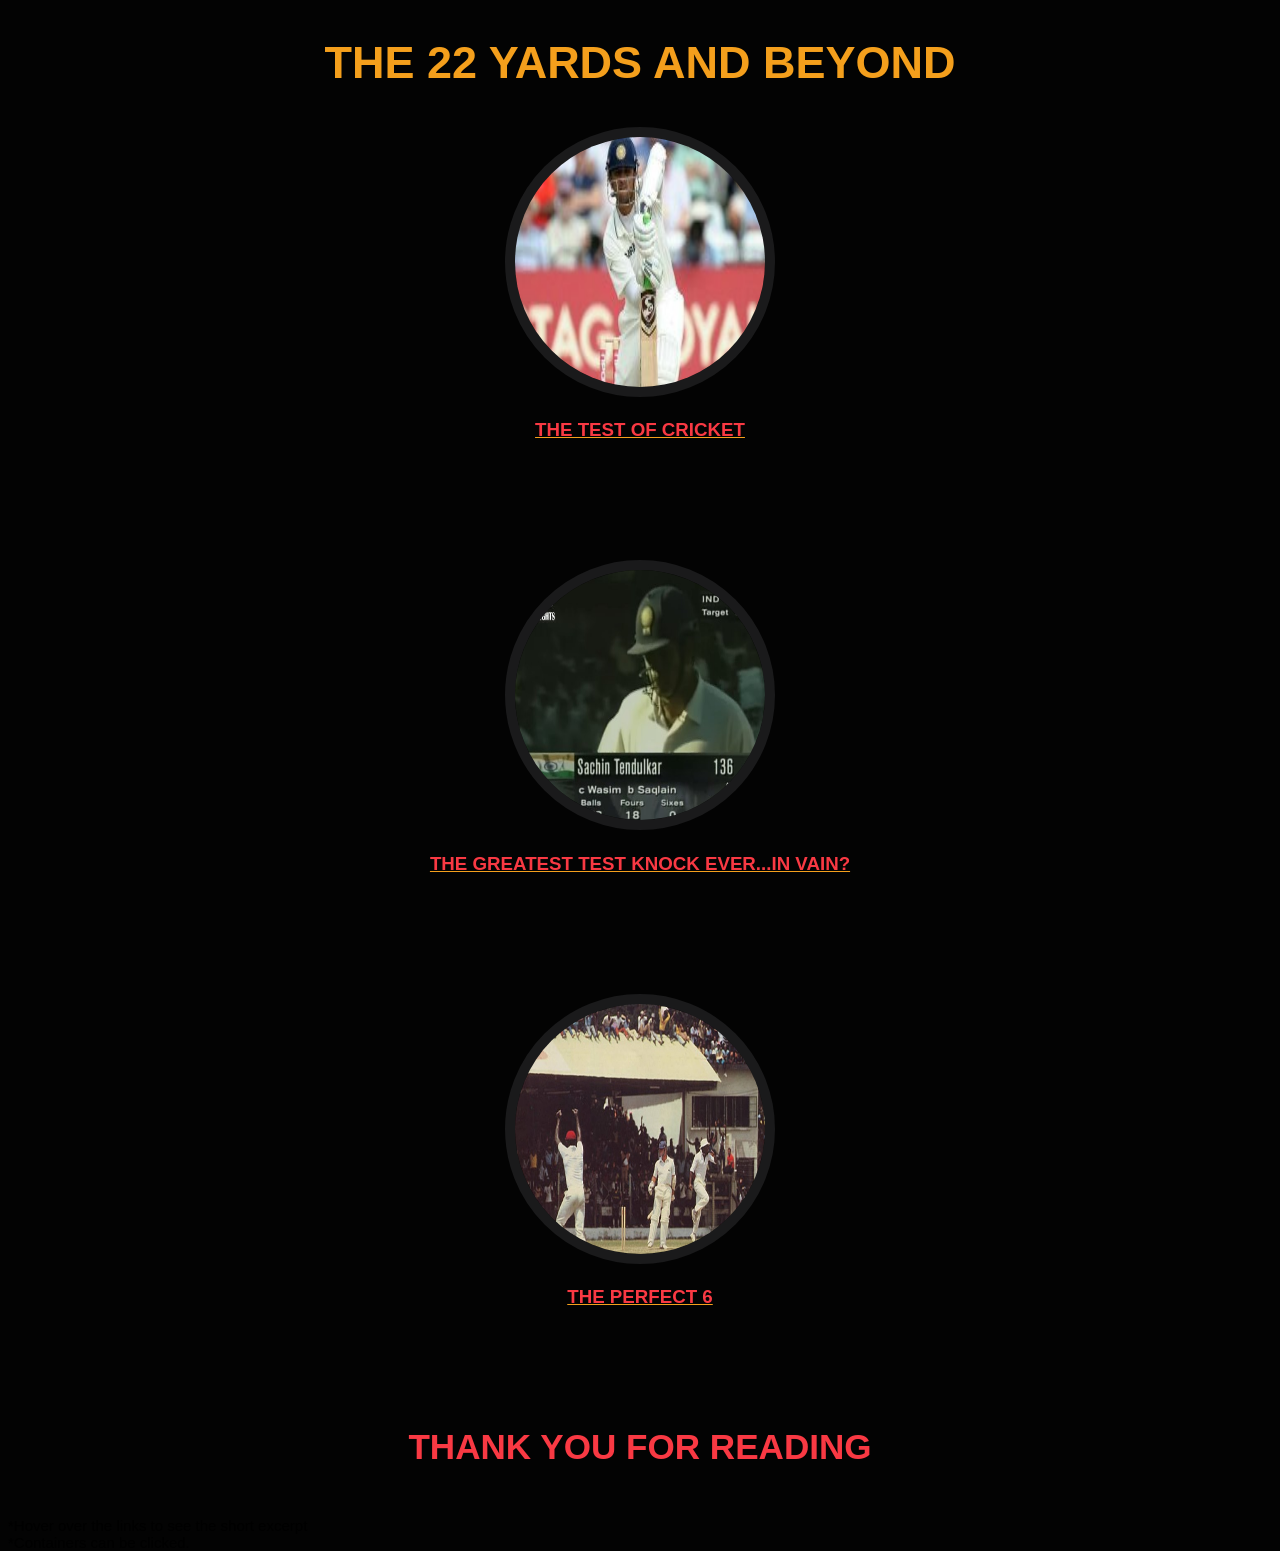
<file: index.html>
<!DOCTYPE html>
<html lang="en">
<head>
  <meta charset="UTF-8">
  <meta http-equiv="X-UA-Compatible" content="IE=edge">
  <meta name="viewport" content="width=device-width, initial-scale=1.0">
  <title>Let's talk Cricket</title>
  <link rel="stylesheet" href="stylesheet1.css">
</head>
<body class="mainbody">

<div>
<header>
  <h2>THE 22 YARDS AND BEYOND</h2>
</header>
</div>

<section class="topg">
  <div class="mega_container">
    <div id="maincontainer1" class="maincontainer">
      <img class="image" src="images/dravid.jpeg" alt="dravid">
      <a href="blog1.html"><h3>THE TEST OF CRICKET</h3></a>
        <div class="hovering_text">
          <p class="author">-Abhishek Paitya</p>
          <p class="date">-November 21, 2017</p>
          <p class="paragraph">It's completely a personal opinion, but to me, the real "test" lies in struggling through the hard times. Sticking to the pitch, fighting for a day to end.

            Sure, those beautiful cover drives and outswings are a sight to behold.
            
            But playing on a pitch where the ball easily carries to the bat doesn't really 'test’ you. It's always about having the patience and striking when the opportunity comes. It's not the graceful shots, but the long, boring, strenuous hours which make test cricket a test.
            
            I have always looked up to the likes of him <a class = "more" href="blog1.html">more...</a></p>
        </div>
      
    </div>
    
    <div id="maincontainer2" class="maincontainer">
      <img class="image" src="images/sachin_out.jpeg" alt="sachin">
      <a href="blog2.html"><h3>THE GREATEST TEST KNOCK EVER...IN VAIN?</h3></a>
      <div class="hovering_text">
      <p class="author">   -Srinath Prakash</p>
      <p class="date">-December 17, 2022</p>
      <p>Cricket, is ridiculous.
        <br>
        A game personified by grit, perseverance and determination, fueled by emotion.
        <br>
        A game that gives you unforgettable moments, etched in your heart for eternity, elevating you in exhilaration, is yet, a sport that can abandon you in a desert of excruciating pain, where no matter how much you try, tears flow through your eyes in agony.
        <br>
        It’s indeed a tragedy that a man, crippled by back strain, fighting for his team under immense pressure, who was at the crease for a whopping 407 minutes, had to experience defeat. The sport hasn’t been fair on its best <a class = "more" href="blog2.html">more...</a></p>
    </div>
      </div>
    <div id="maincontainer3" class="maincontainer">
      <img class="image" src="images/holder.jpeg" alt="holder">
      <a href="blog3.html"><h3>THE PERFECT 6</h3></a>
      <div class="hovering_text">
      <p class="author">   -Srinath Prakash</p>
      <p class="date">-March 5, 2023</p>
      <p>It was the West Indies, the Invincibles at the peak of their powers, having reached the epitome of success. This was the same England, that ignited this rampage in 1976. The fire hadn’t died yet, burning brighter than ever. 
        In came Michael Holding, the West Indian thunderbolt with throbbing veins, raging for the first blood.
        <br>
        In front of him, was Geoffrey Boycott, notorious for tiring the best of bowlers with a defense as sound as anyone in the history of cricket. It wasn’t going to be easy <a href="blog3.html">more...</a></p>
      </div>
      </div>
    
    </div>
</section>

<footer>
  <h3>THANK YOU FOR READING</h3>
</footer>
<p class="small">*Hover over the links to see the short excerpt<br>*Containers can be clicked.</p>
<script>
  document.getElementById("maincontainer1").addEventListener("click", function() {
    window.location.href = "blog1.html"
  });
  document.getElementById("maincontainer2").addEventListener("click", function() {
    window.location.href = "blog2.html"
  });
  document.getElementById("maincontainer3").addEventListener("click", function() {
    window.location.href = "blog3.html"
  });
</script>

</body>
</html>
</file>
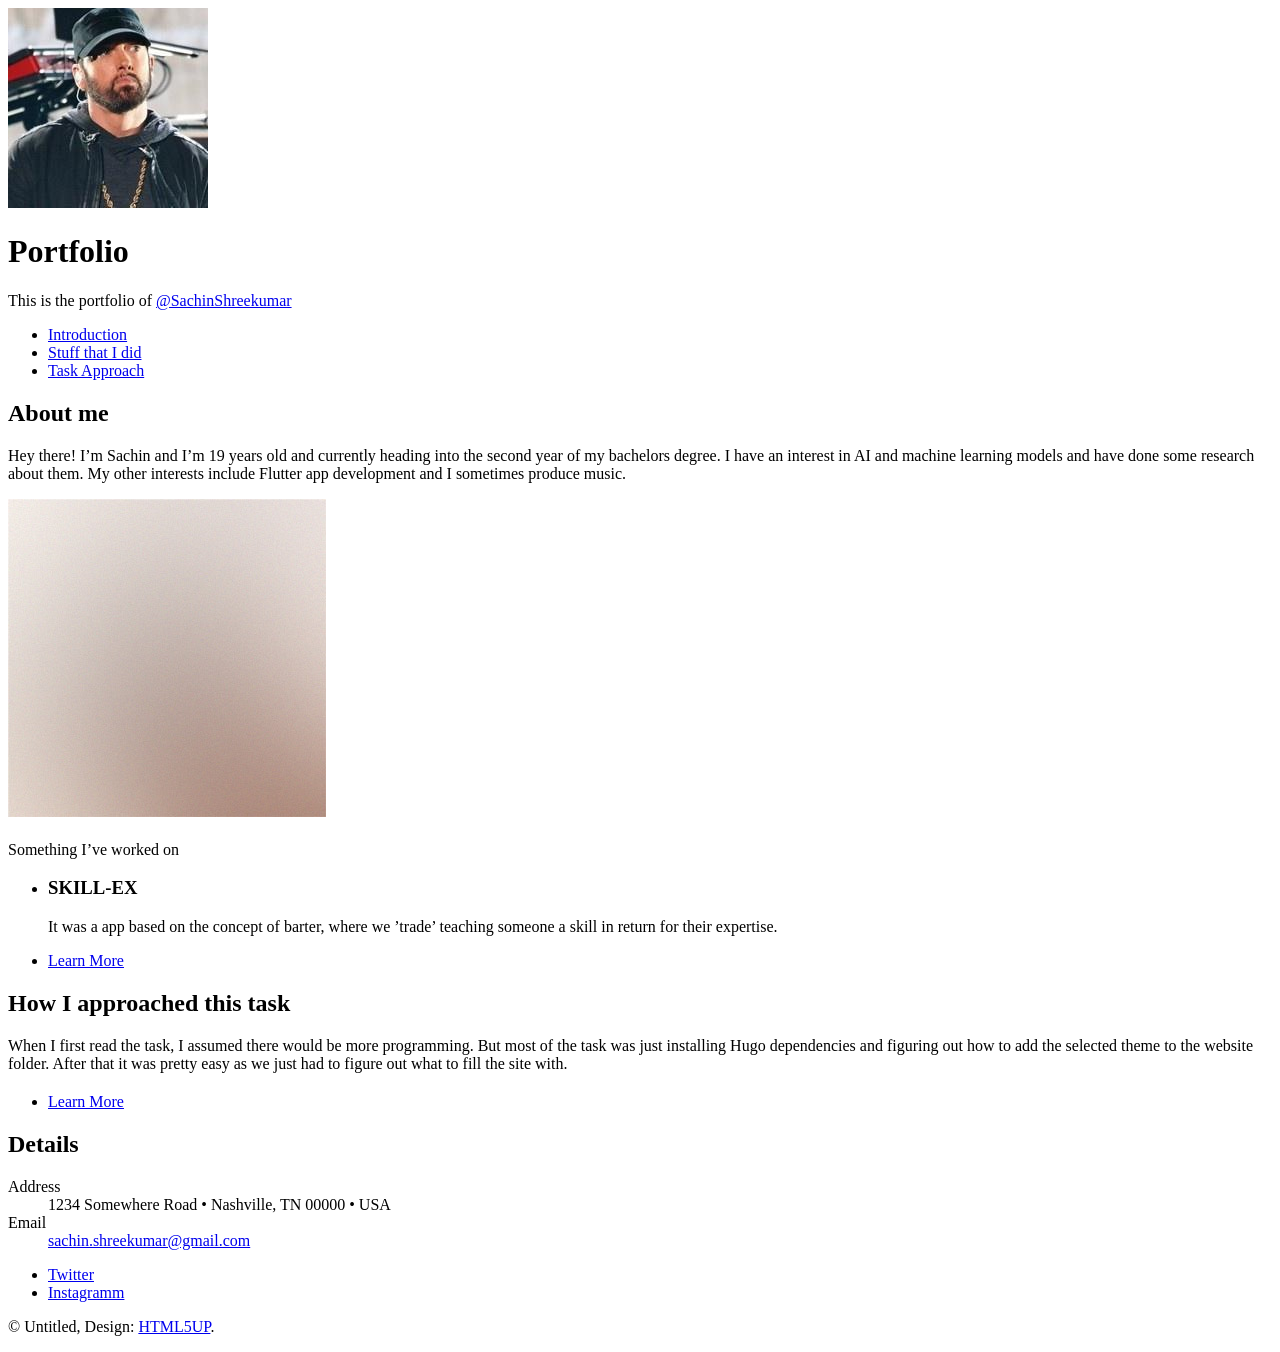
<file: public/index.html>
<!DOCTYPE HTML>
<!--
  Stellar by HTML5 UP
  html5up.net | @ajlkn
  Free for personal and commercial use under the CCA 3.0 license (html5up.net/license)
-->
<html>
  <head>
    <title>My New Hugo Site</title>
<meta charset="utf-8" />
<meta http-equiv="X-UA-Compatible" content="IE=edge">
<meta name="viewport" content="width=device-width, initial-scale=1" />
<meta name="description" content="">
<meta name="author" content="">
<meta name="generator" content="Hugo 0.101.0" />
<!-- [if lte IE 8 ]]> <script src="http://example.org/js/ie/html5shiv.js"></script><![endif] -->
<link rel="stylesheet" href="http://example.org/css/main.css" />
<!--[if lte IE 8]><link rel="stylesheet" href="http://example.org/css/ie8.css" /><![endif]-->
<!--[if lte IE 8]><link rel="stylesheet" href="http://example.org/css/ie9.css" /><![endif]-->


  </head>
  <body>

    
      <div id="wrapper">
          

        
          <header id="header" class="alt">
  
    <span class="logo"><img src="images/sachin.jpg" alt="" /></span>
  
  <h1>Portfolio</h1>
  <p> This is the portfolio of <a href="https://github.com/sachin-bhai">@SachinShreekumar</a>
  </p>
</header>

        
          <nav id="nav">
  <ul>
    
      <li><a href="#intro" class="active">Introduction</a></li>
    
      <li><a href="#first" class="active">Stuff that I did</a></li>
    
      <li><a href="#second" class="active">Task Approach</a></li>
    
  </ul>
</nav>

        
          <div id="main">

            
              <section id="intro" class="main">
  <div class="spotlight">
    <div class="content">
      <header class="major">
        <h2>About me</h2>
      </header>
      <p>Hey there! I&rsquo;m Sachin and I&rsquo;m 19 years old and currently heading into the second year of my bachelors degree. I have an interest in AI and machine learning models and have done some research about them. My other interests include Flutter app development and I sometimes produce music.</p>
      <ul class="actions">
        
      </ul>
    </div>
    
      <span class="image"><img src="images/pic01.jpg" alt="" /></span>
    
  </div>
</section>

            
              
              
                <section id="first" class="main special">
                  <header class="major">
                    <h2></h2>
                    <p>Something I&rsquo;ve worked on</p>
                  </header>
                  
                  
                  
                    <ul class="features">
                      
                      <li>
                        <span class="icon major style1 fa-code"></span>
                        <h3>SKILL-EX </h3>
                        <p>It was a app based on the concept of barter, where we &rsquo;trade&rsquo; teaching someone a skill in return for their expertise.</p>
                      </li>
                      
                    </ul>
                  

                  
                  

                  
                  
                  
                  
                  
                    <footer class="major">
                      <ul class="actions">
                        
                          <li>
                            <a href="generic.html" class="button ">Learn More</a>
                          </li>
                        
                      </ul>
                    </footer>
                  
                </section>
              
                <section id="second" class="main special">
                  <header class="major">
                    <h2>How I approached this task</h2>
                    <p>When I first read the task, I assumed there would be more programming. But most of the task was just installing Hugo dependencies and figuring out how to add the selected theme to the website folder. After that it was pretty easy as we just had to figure out what to fill the site with.</p>
                  </header>
                  
                  
                  

                  
                  

                  
                  
                  
                  
                  
                </section>
              
          
          </div>

        
          <footer id="footer">
  <section>
    <h2></h2>
    <p></p>
    <ul class="actions">
      
        <li>
          <a href="generic.html" class="button ">Learn More</a>
        </li>
      
    </ul>

  </section>
  <section>
    <h2>Details</h2>
    <dl class="alt">
      
        <dt>Address</dt>
        <dd>1234 Somewhere Road • Nashville, TN 00000 • USA</dd>
      
      
      <dt>Email</dt>
      <dd><a href="mailto:sachin.shreekumar@gmail.com"><a href="mailto:sachin.shreekumar@gmail.com">sachin.shreekumar@gmail.com</a></a></dd>
    </dl>
  
    
      <ul class="icons">
        
          <li><a href="https://twitter.com/sachinsleeps" class="icon alt fa-twitter"><span class="label">Twitter</span></a></li>
        
          <li><a href="https://www.instagram.com/sachin_threekumar/" class="icon alt fa-instagram"><span class="label">Instagramm</span></a></li>
        
      </ul>
    
  </section>
  
  
    <p class="copyright">© Untitled, Design: <a href="//html5up.net">HTML5UP</a>.</p>      
  

</footer>


      </div>

    
      <!-- Scripts -->
<script src="http://example.org/js/jquery.min.js"></script>
<script src="http://example.org/js/jquery.scrollex.min.js"></script>
<script src="http://example.org/js/jquery.scrolly.min.js"></script>
<script src="http://example.org/js/skel.min.js"></script>
<script src="http://example.org/js/util.js"></script>
<!-- [if lte IE 8 ]]> <script src="http://example.org/js/ie/respond.min.js"></script><![endif] -->
<script src="http://example.org/js/main.js"></script>




  </body>
</html>
</file>
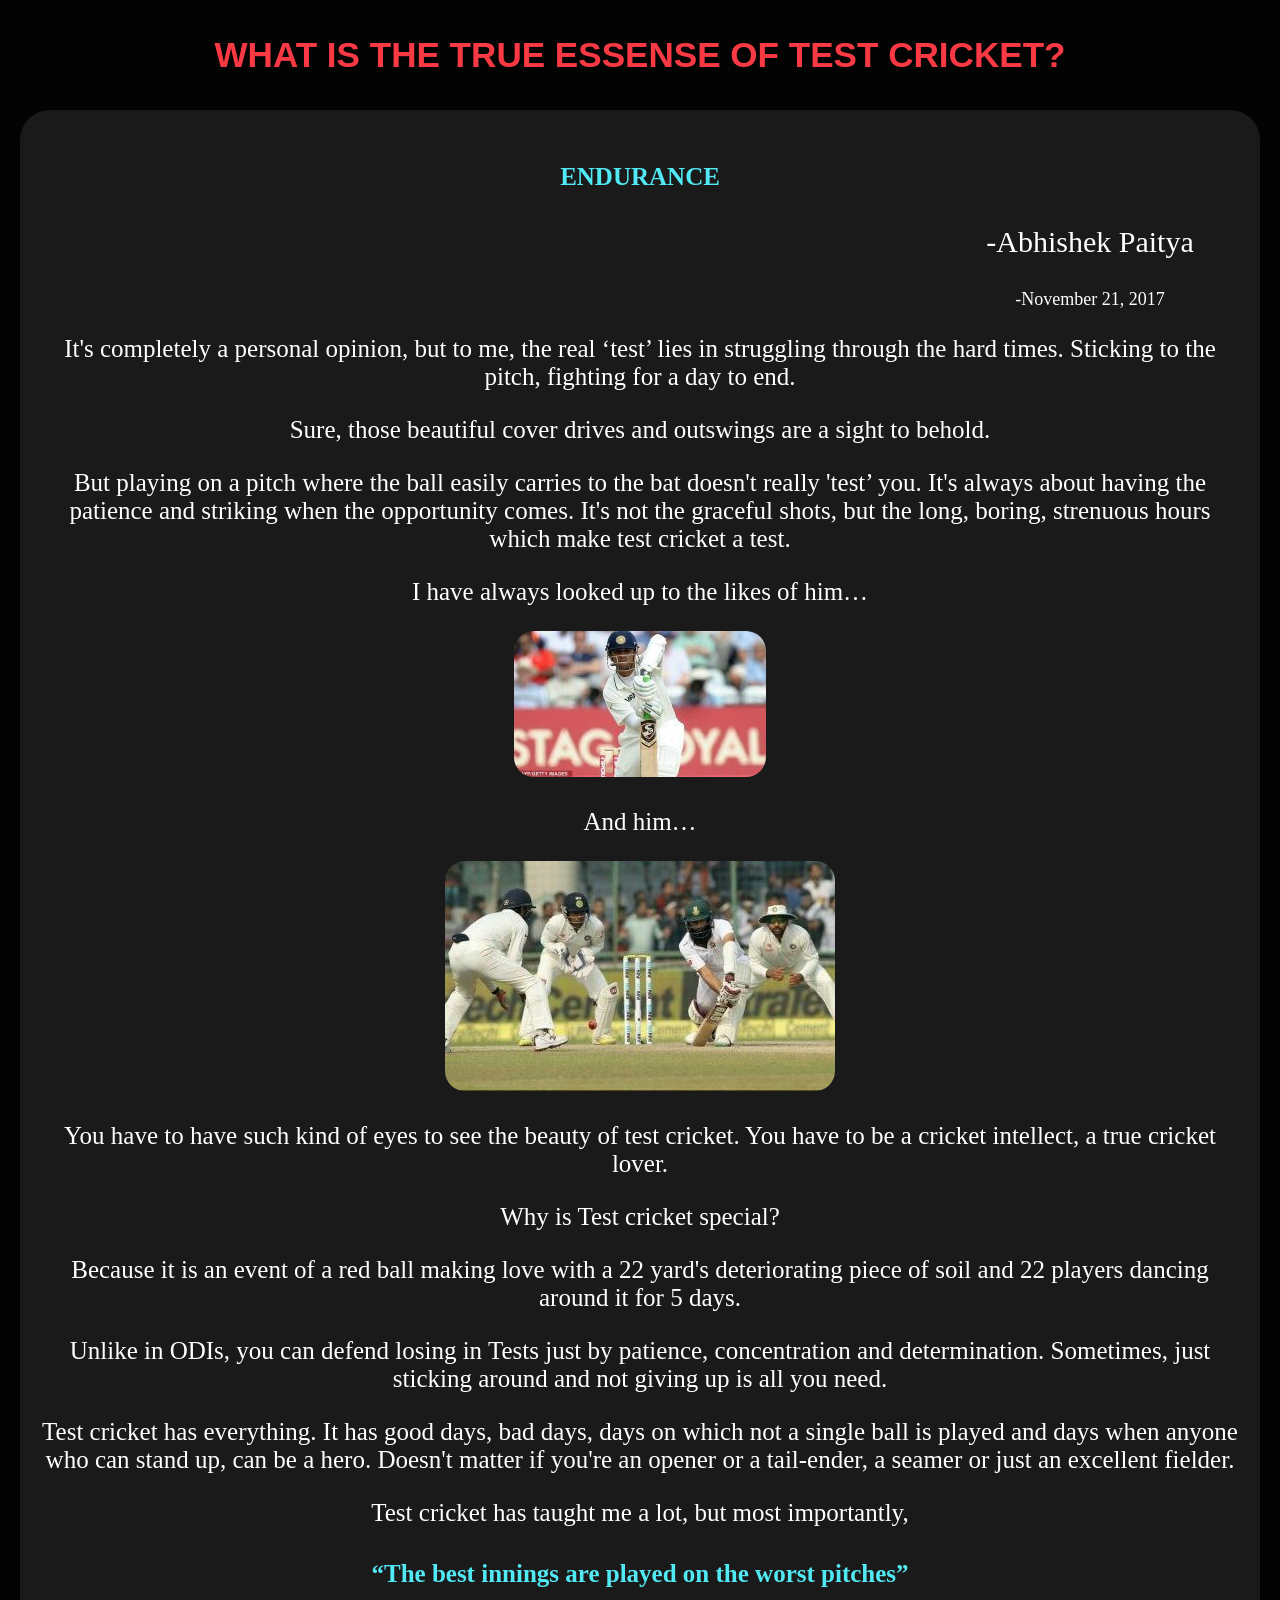
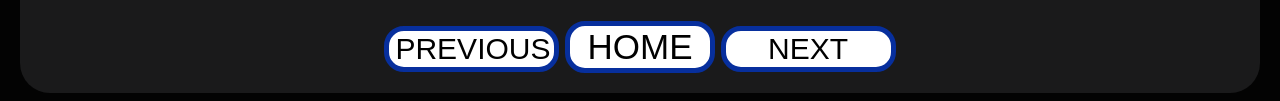
<file: blog1.html>
<!DOCTYPE html>
<html lang="en">
<head>
  <meta charset="UTF-8">
  <meta http-equiv="X-UA-Compatible" content="IE=edge">
  <meta name="viewport" content="width=device-width, initial-scale=1.0">
  <title>TEST CRICKET</title>
  <link rel="stylesheet" href="stylesheet1.css">
</head>
<body class="fade_in">
  <header>
    <h3>WHAT IS THE TRUE ESSENSE OF TEST CRICKET?</h3>
  </header>



    <div class="container">
      <article>
        <h4>ENDURANCE</h4>
        <p class="author">-Abhishek Paitya</p>
        <p class="date">-November 21, 2017</p>
        <p>It's completely a personal opinion, but to me, the real ‘test’ lies in struggling through the hard times. Sticking to the pitch, fighting for a day to end.</p>
        <p>Sure, those beautiful cover drives and outswings are a sight to behold.</p>
        <p>But playing on a pitch where the ball easily carries to the bat doesn't really 'test’ you. It's always about having the patience and striking when the opportunity comes. It's not the graceful shots, but the long, boring, strenuous hours which make test cricket a test.</p>
        <p>I have always looked up to the likes of him…</p>
        <img src="images/dravid.jpeg" alt="Rahul Dravid">
        <p>And him…</p>
        <img src="images/hashim.jpeg" alt="Hashim Amla">
        <p>You have to have such kind of eyes to see the beauty of test cricket. You have to be a cricket intellect, a true cricket lover.</p>
        <p>Why is Test cricket special?</p>
        <p>Because it is an event of a red ball making love with a 22 yard's deteriorating piece of soil and 22 players dancing around it for 5 days.</p>
        <p>Unlike in ODIs, you can defend losing in Tests just by patience, concentration and determination. Sometimes, just sticking around and not giving up is all you need.</p>
        <p>Test cricket has everything. It has good days, bad days, days on which not a single ball is played and days when anyone who can stand up, can be a hero. Doesn't matter if you're an opener or a tail-ender, a seamer or just an excellent fielder.</p>
        <p>Test cricket has taught me a lot, but most importantly, </p>
        <h4>“The best innings are played on the worst pitches”</h4>
      </article>
    <!-- <section>
    </div>
    <div class="commenting">
      <input type="text" id="comments" placeholder="Enter your feedback">
    </div>
    <button id="post">POST</button>
        <p class="heading"><h3>COMMENTS</h3></p>
        <ul id="unordered"></ul>
    </section> -->
    <section>
      <button id="prev" type="button" class="prev">PREVIOUS</button>
      <button id="home" type="button" class="home">HOME</button>
      <button id="next" type="button" class="next">NEXT</button> 
    </section>
  <script src="blog1.js">
    
  </script>
</body>
</html>
</file>
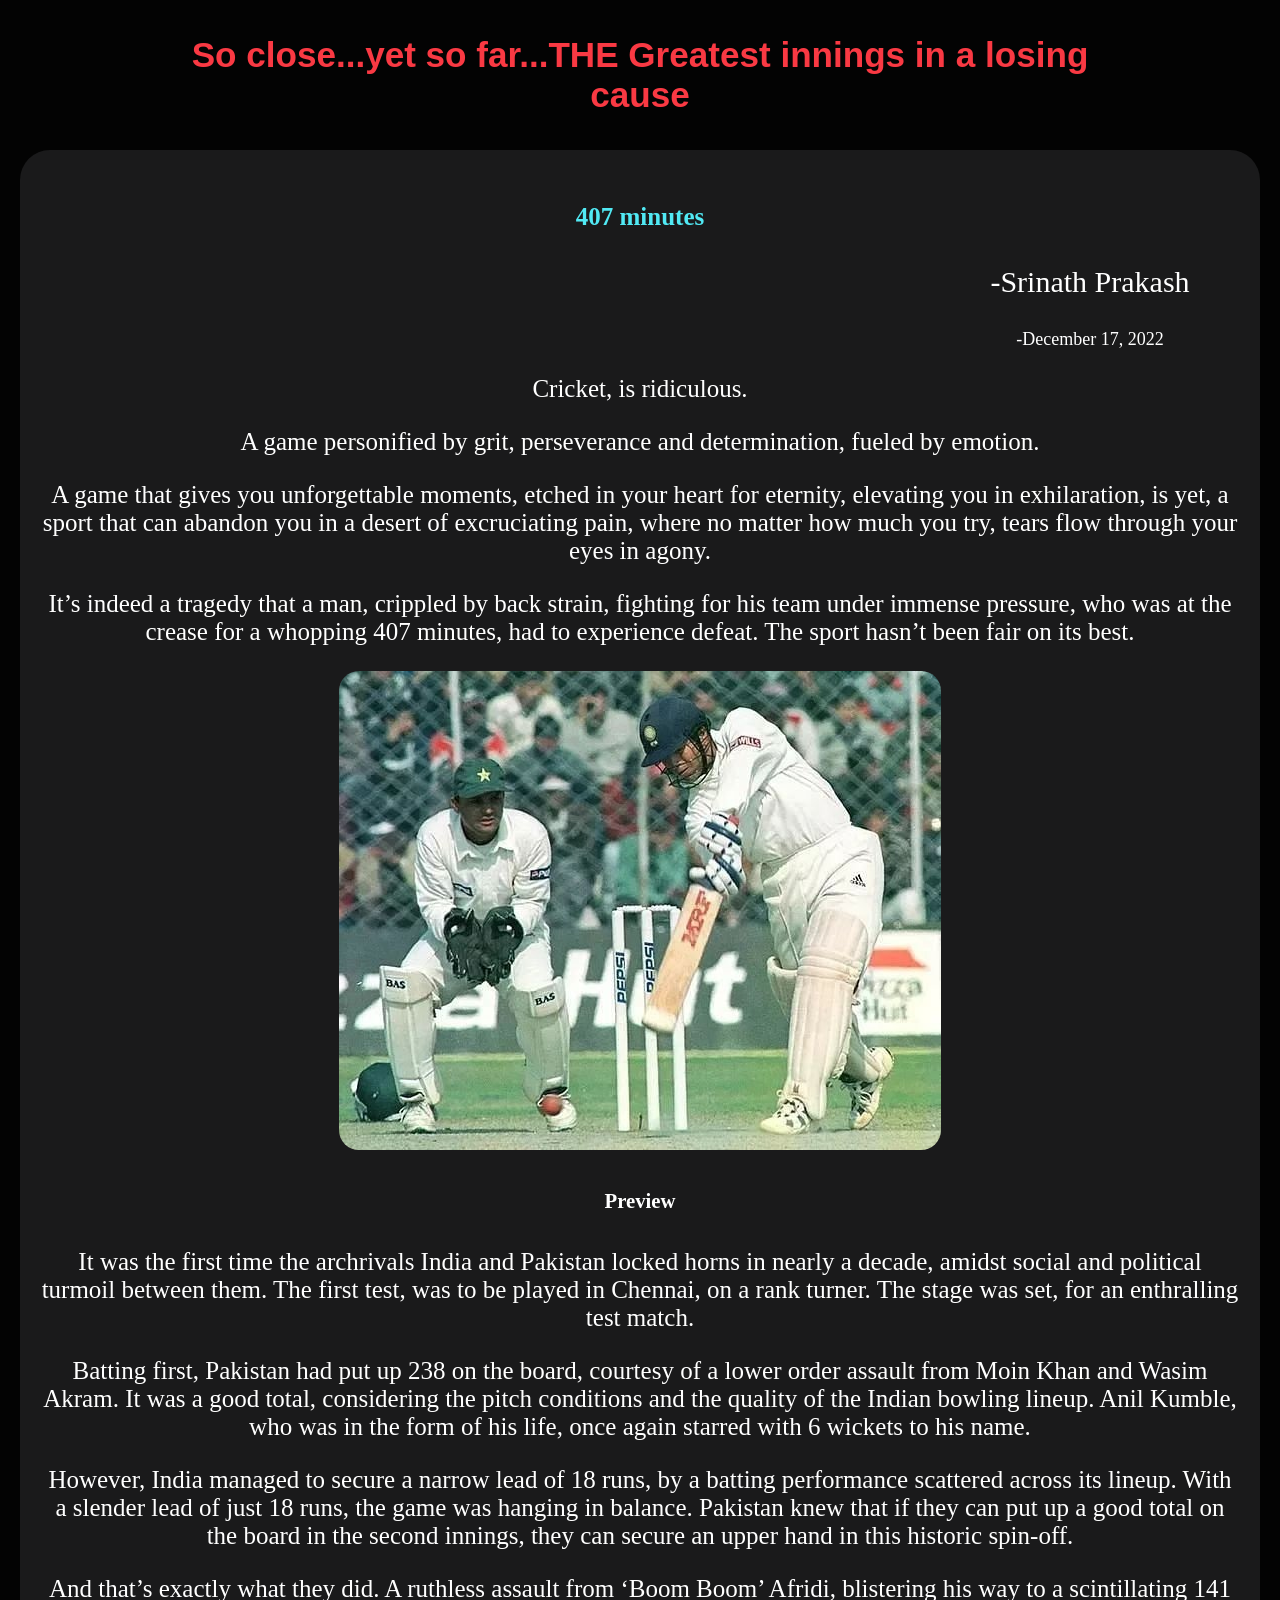
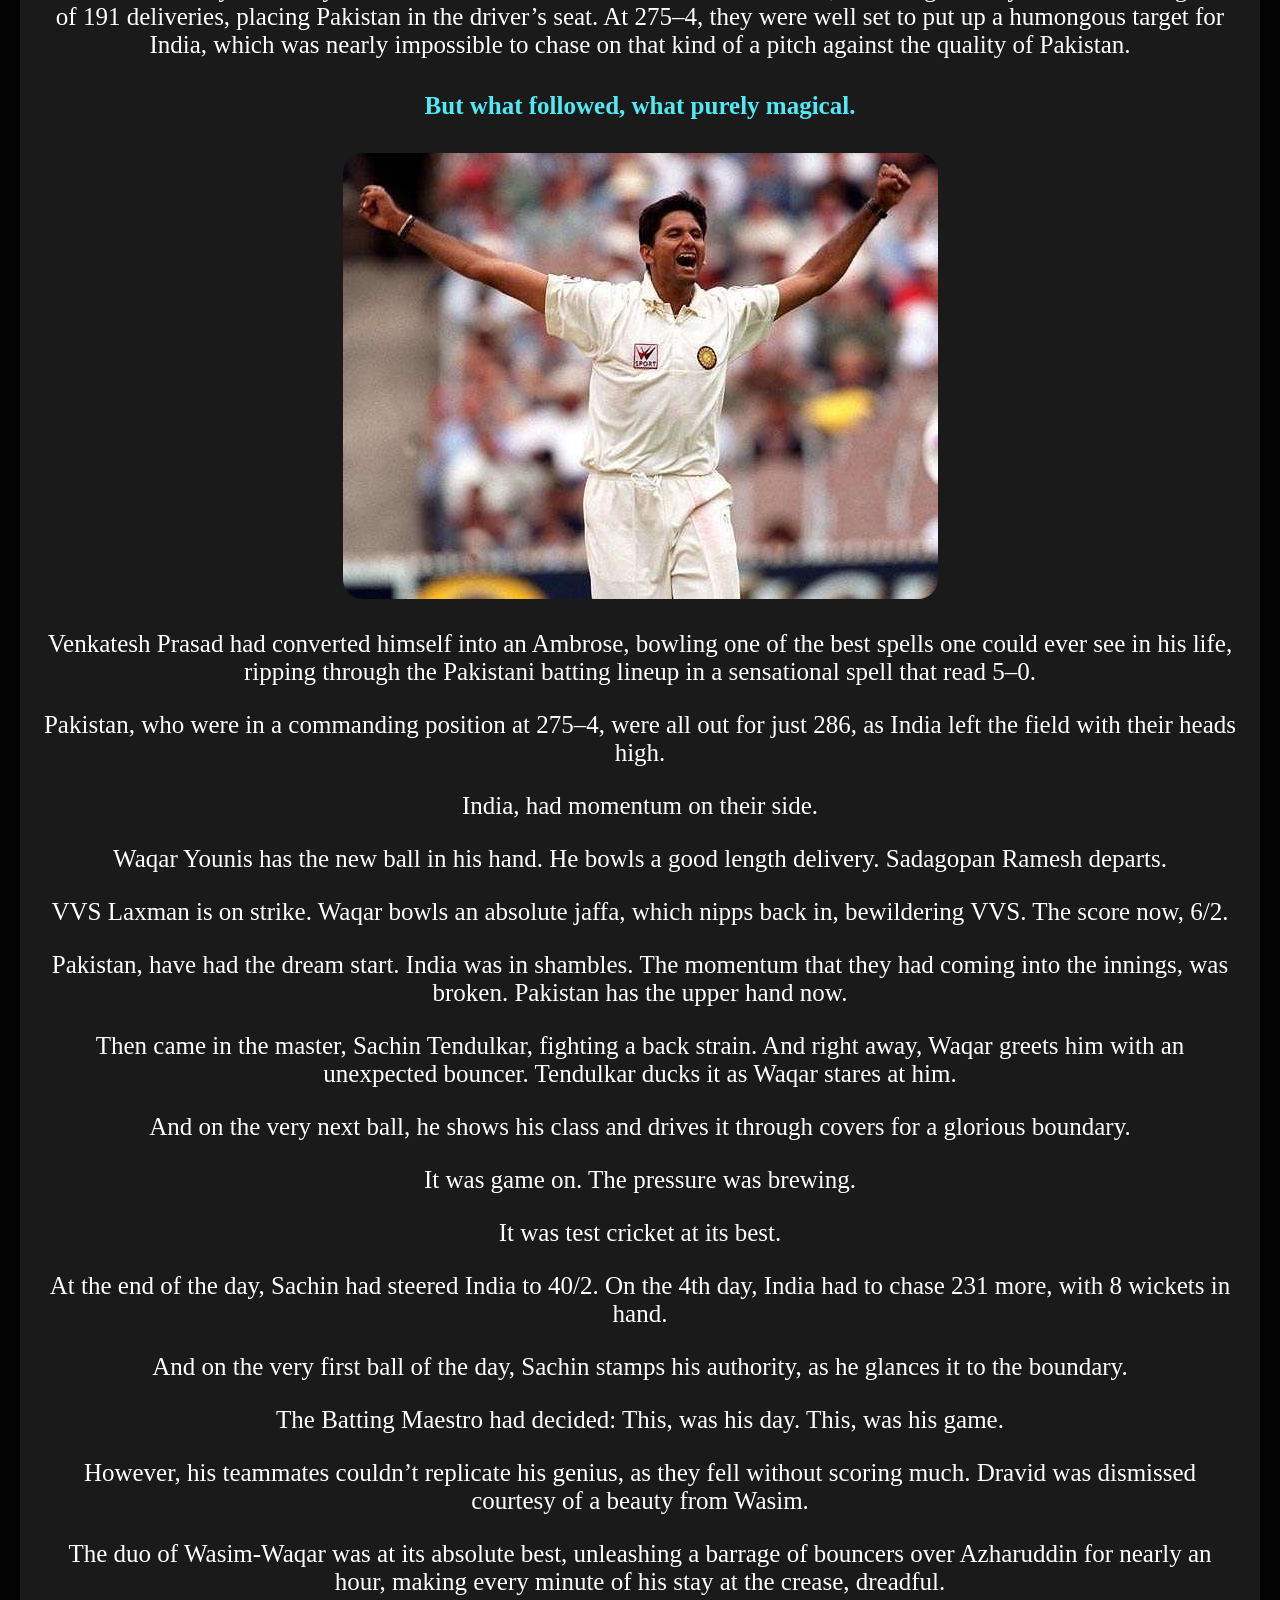
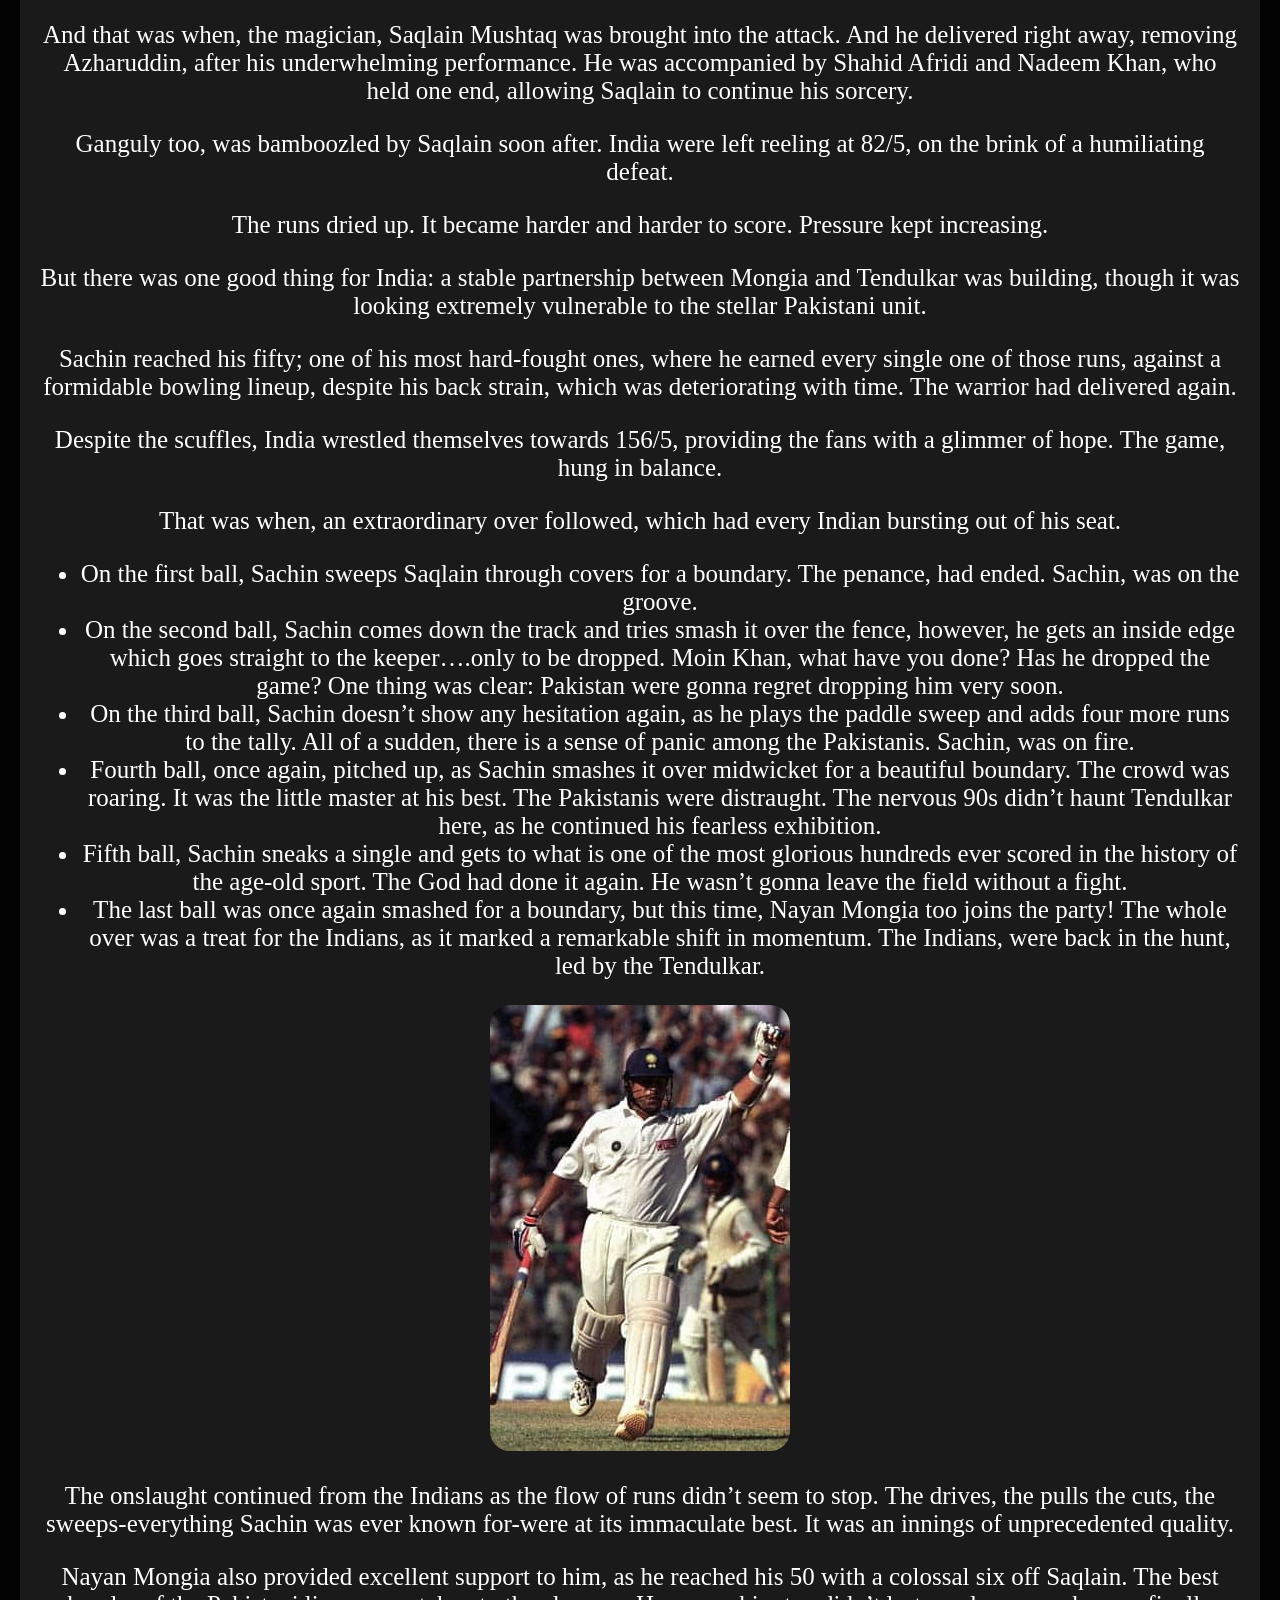
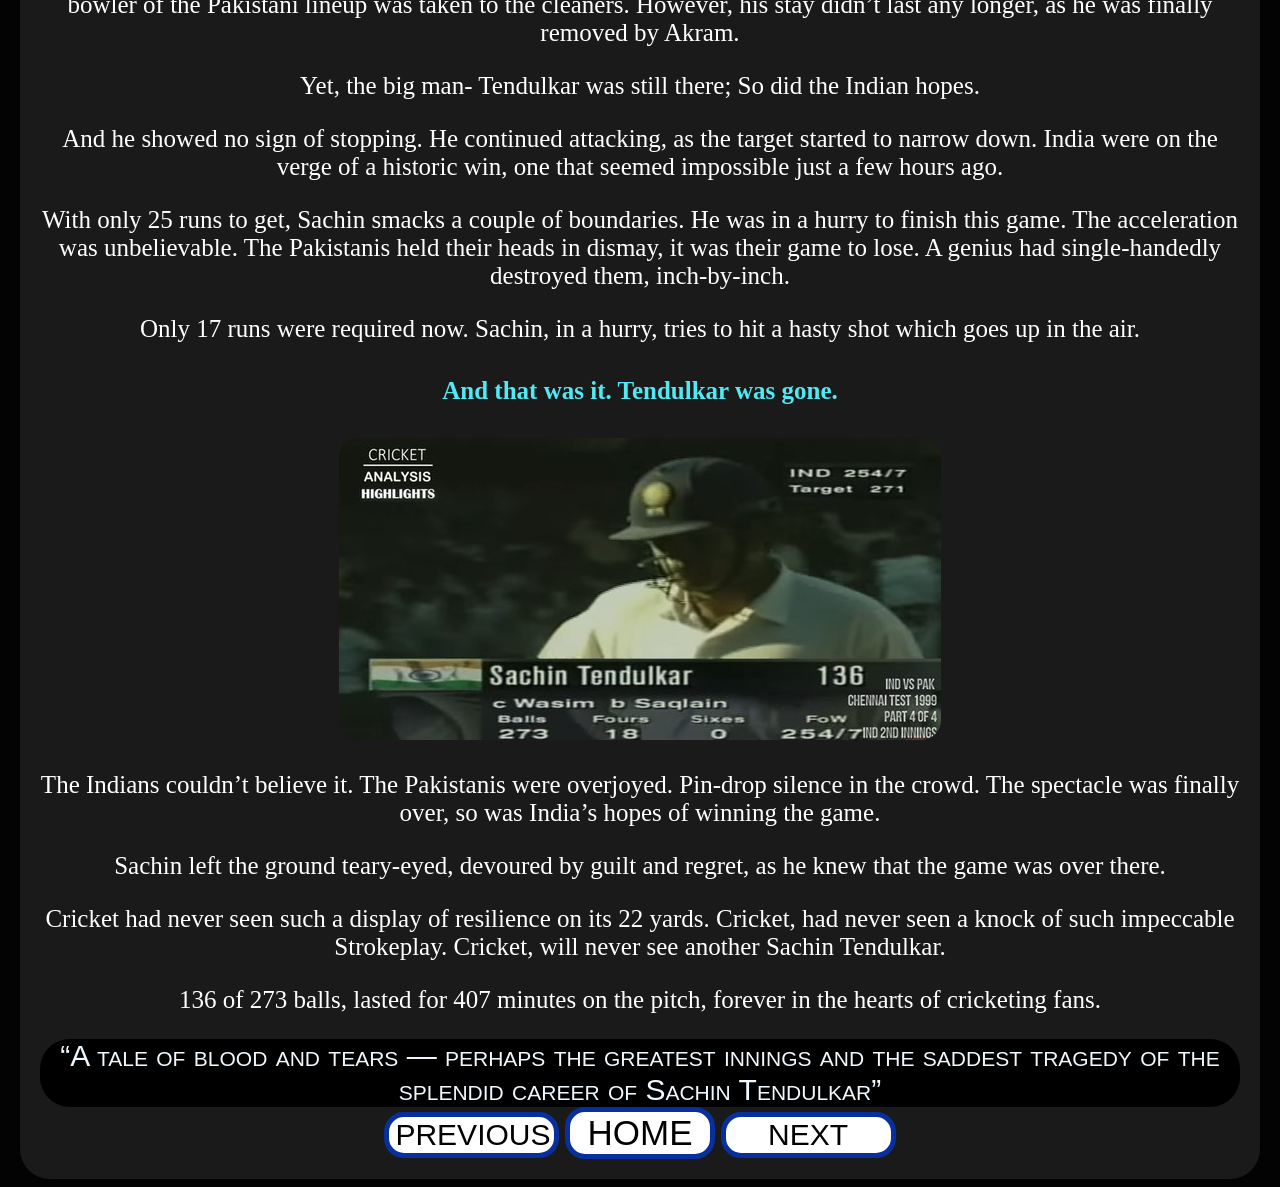
<file: blog2.html>
<!DOCTYPE html>
<html lang="en">
<head>
  <meta charset="UTF-8">
  <meta http-equiv="X-UA-Compatible" content="IE=edge">
  <meta name="viewport" content="width=device-width, initial-scale=1.0">
  <title>A 'master'class in the Truest sense</title>
  <link rel="stylesheet" href="stylesheet1.css">
</head>
<body class="fade_in">
  <header>
    <h3>So close...yet so far...THE Greatest innings in a losing cause</h3>
  </header>



  
    <div class="container">
        <article>
        <h4>407 minutes</h4>
        <p class="author">-Srinath Prakash</p>
        <p class="date">-December 17, 2022</p>
        <p>Cricket, is ridiculous.</p>
        <p>A game personified by grit, perseverance and determination, fueled by emotion.</p>
        <P>A game that gives you unforgettable moments, etched in your heart for eternity, elevating you in exhilaration, is yet, a sport that can abandon you in a desert of excruciating pain, where no matter how much you try, tears flow through your eyes in agony.</P>
        <p>It’s indeed a tragedy that a man, crippled by back strain, fighting for his team under immense pressure, who was at the crease for a whopping 407 minutes, had to experience defeat. The sport hasn’t been fair on its best.</p>
        <img src="images/sachin1.jpeg" alt="sachin1">
        <h5>Preview</h5>
        <p>It was the first time the archrivals India and Pakistan locked horns in nearly a decade, amidst social and political turmoil between them. The first test, was to be played in Chennai, on a rank turner. The stage was set, for an enthralling test match.</p>
        <p>Batting first, Pakistan had put up 238 on the board, courtesy of a lower order assault from Moin Khan and Wasim Akram. It was a good total, considering the pitch conditions and the quality of the Indian bowling lineup. Anil Kumble, who was in the form of his life, once again starred with 6 wickets to his name.</p>
        <p>However, India managed to secure a narrow lead of 18 runs, by a batting performance scattered across its lineup. With a slender lead of just 18 runs, the game was hanging in balance. Pakistan knew that if they can put up a good total on the board in the second innings, they can secure an upper hand in this historic spin-off.</p>
        <p>And that’s exactly what they did. A ruthless assault from ‘Boom Boom’ Afridi, blistering his way to a scintillating 141 of 191 deliveries, placing Pakistan in the driver’s seat. At 275–4, they were well set to put up a humongous target for India, which was nearly impossible to chase on that kind of a pitch against the quality of Pakistan.</p>
        <h4>But what followed, what purely magical.</h4>
        <img src="images/venky.jpeg" alt="Venkatesh Prasad">
        <p>Venkatesh Prasad had converted himself into an Ambrose, bowling one of the best spells one could ever see in his life, ripping through the Pakistani batting lineup in a sensational spell that read 5–0.</p>
        <p>Pakistan, who were in a commanding position at 275–4, were all out for just 286, as India left the field with their heads high.</p>
        <p>India, had momentum on their side.</p>
        <p>Waqar Younis has the new ball in his hand. He bowls a good length delivery. Sadagopan Ramesh departs.</p>
        <p>VVS Laxman is on strike. Waqar bowls an absolute jaffa, which nipps back in, bewildering VVS. The score now, 6/2.</p>
        <p>Pakistan, have had the dream start. India was in shambles. The momentum that they had coming into the innings, was broken. Pakistan has the upper hand now.</p>
        <p>Then came in the master, Sachin Tendulkar, fighting a back strain. And right away, Waqar greets him with an unexpected bouncer. Tendulkar ducks it as Waqar stares at him.</p>
        <p>And on the very next ball, he shows his class and drives it through covers for a glorious boundary.</p>
        <p>It was game on. The pressure was brewing.</p>
        <p>It was test cricket at its best.</p>
        <p>At the end of the day, Sachin had steered India to 40/2. On the 4th day, India had to chase 231 more, with 8 wickets in hand.</p>
        <p>And on the very first ball of the day, Sachin stamps his authority, as he glances it to the boundary.</p>
        <p>The Batting Maestro had decided: This, was his day. This, was his game.</p>
        <p>However, his teammates couldn’t replicate his genius, as they fell without scoring much. Dravid was dismissed courtesy of a beauty from Wasim.</p>
        <p>The duo of Wasim-Waqar was at its absolute best, unleashing a barrage of bouncers over Azharuddin for nearly an hour, making every minute of his stay at the crease, dreadful.</p>
        <p>And that was when, the magician, Saqlain Mushtaq was brought into the attack. And he delivered right away, removing Azharuddin, after his underwhelming performance. He was accompanied by Shahid Afridi and Nadeem Khan, who held one end, allowing Saqlain to continue his sorcery.</p>
        <p>Ganguly too, was bamboozled by Saqlain soon after. India were left reeling at 82/5, on the brink of a humiliating defeat.</p>
        <p>The runs dried up. It became harder and harder to score. Pressure kept increasing.</p>
        <p>But there was one good thing for India: a stable partnership between Mongia and Tendulkar was building, though it was looking extremely vulnerable to the stellar Pakistani unit.</p>
        <p>Sachin reached his fifty; one of his most hard-fought ones, where he earned every single one of those runs, against a formidable bowling lineup, despite his back strain, which was deteriorating with time. The warrior had delivered again.</p>
        <p>Despite the scuffles, India wrestled themselves towards 156/5, providing the fans with a glimmer of hope. The game, hung in balance.</p>
        <p>That was when, an extraordinary over followed, which had every Indian bursting out of his seat.</p>
        <ul>
          <li>On the first ball, Sachin sweeps Saqlain through covers for a boundary. The penance, had ended. Sachin, was on the groove.</li>
          <li>On the second ball, Sachin comes down the track and tries smash it over the fence, however, he gets an inside edge which goes straight to the keeper….only to be dropped. Moin Khan, what have you done? Has he dropped the game? One thing was clear: Pakistan were gonna regret dropping him very soon.</li>
          <li>On the third ball, Sachin doesn’t show any hesitation again, as he plays the paddle sweep and adds four more runs to the tally. All of a sudden, there is a sense of panic among the Pakistanis. Sachin, was on fire.</li>
          <li>Fourth ball, once again, pitched up, as Sachin smashes it over midwicket for a beautiful boundary. The crowd was roaring. It was the little master at his best. The Pakistanis were distraught. The nervous 90s didn’t haunt Tendulkar here, as he continued his fearless exhibition.</li>
          <li>Fifth ball, Sachin sneaks a single and gets to what is one of the most glorious hundreds ever scored in the history of the age-old sport. The God had done it again. He wasn’t gonna leave the field without a fight.</li>
          <li>The last ball was once again smashed for a boundary, but this time, Nayan Mongia too joins the party! The whole over was a treat for the Indians, as it marked a remarkable shift in momentum. The Indians, were back in the hunt, led by the Tendulkar.</li>
        </ul>
        <img src="images/sachin2.jpeg" alt="sachin2">
        <p>The onslaught continued from the Indians as the flow of runs didn’t seem to stop. The drives, the pulls the cuts, the sweeps-everything Sachin was ever known for-were at its immaculate best. It was an innings of unprecedented quality.</p>
        <p>Nayan Mongia also provided excellent support to him, as he reached his 50 with a colossal six off Saqlain. The best bowler of the Pakistani lineup was taken to the cleaners. However, his stay didn’t last any longer, as he was finally removed by Akram.</p>
        <p>Yet, the big man- Tendulkar was still there; So did the Indian hopes.</p>
        <p>And he showed no sign of stopping. He continued attacking, as the target started to narrow down. India were on the verge of a historic win, one that seemed impossible just a few hours ago.</p>
        <p>With only 25 runs to get, Sachin smacks a couple of boundaries. He was in a hurry to finish this game. The acceleration was unbelievable. The Pakistanis held their heads in dismay, it was their game to lose. A genius had single-handedly destroyed them, inch-by-inch.</p>
        <p>Only 17 runs were required now. Sachin, in a hurry, tries to hit a hasty shot which goes up in the air.</p>
        <h4>And that was it. Tendulkar was gone.</h4>
        <img src="images/sachin_out.jpeg" alt="sachin out">
        <p>The Indians couldn’t believe it. The Pakistanis were overjoyed. Pin-drop silence in the crowd. The spectacle was finally over, so was India’s hopes of winning the game.</p>
        <p>Sachin left the ground teary-eyed, devoured by guilt and regret, as he knew that the game was over there.</p>
        <p>Cricket had never seen such a display of resilience on its 22 yards. Cricket, had never seen a knock of such impeccable Strokeplay. Cricket, will never see another Sachin Tendulkar.</p>
        <p>136 of 273 balls, lasted for 407 minutes on the pitch, forever in the hearts of cricketing fans.</p>
        <footer class="sachin">“A tale of blood and tears — perhaps the greatest innings and the saddest tragedy of the splendid career of Sachin Tendulkar”</h4></footer>
        </article>
      <!-- </div>
      <div class="commenting">
        <input type="text" id="comments" placeholder="Enter your feedback">
        <button id="post">POST</button>
      </div>
          <p><h3>COMMENTS</h3></p>
          <ul id="unordered"></ul> -->
      <section>
        <button id="prev_2" type="button" class="prev">PREVIOUS</button>
        <button id="home" type="button" class="home">HOME</button>
        <button id="next_2" type="button" class="next">NEXT</button> 
      </section>
      <script src="blog2.js"></script>
  
</body>
</html>
</file>
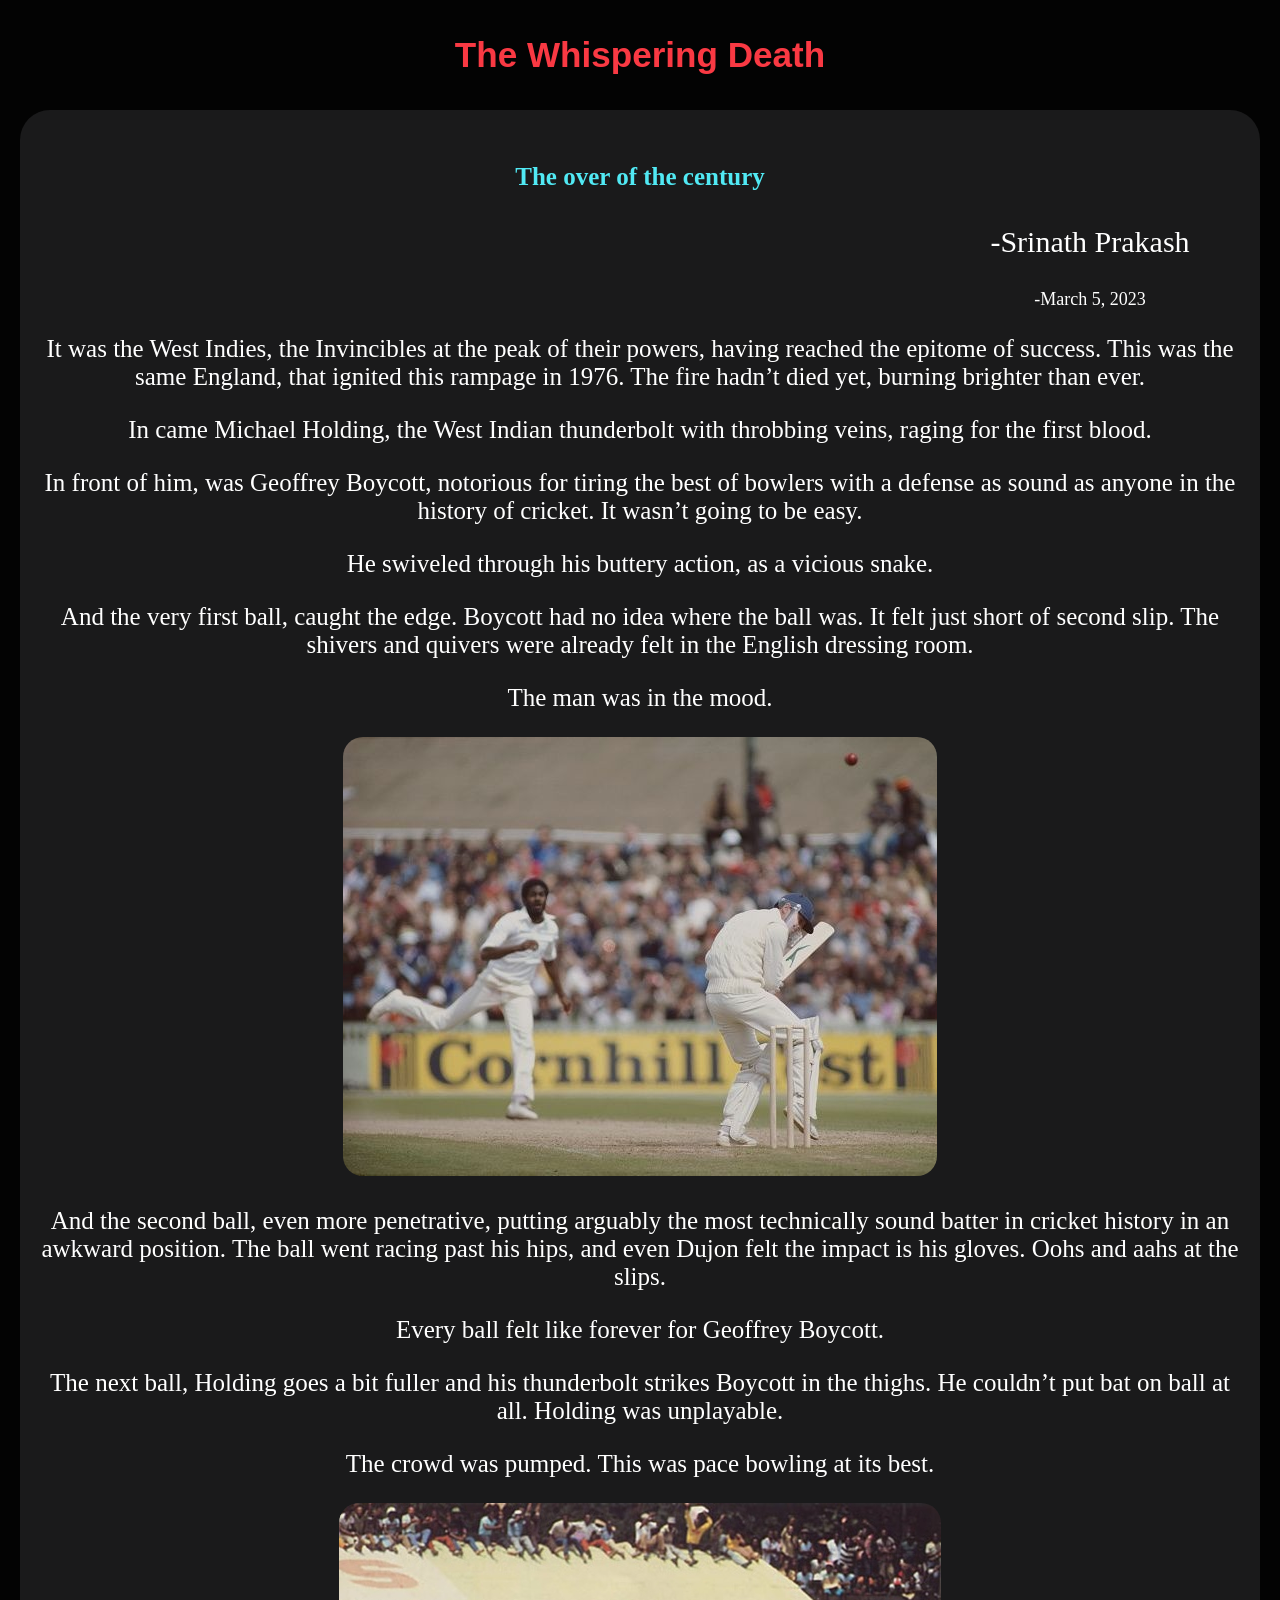
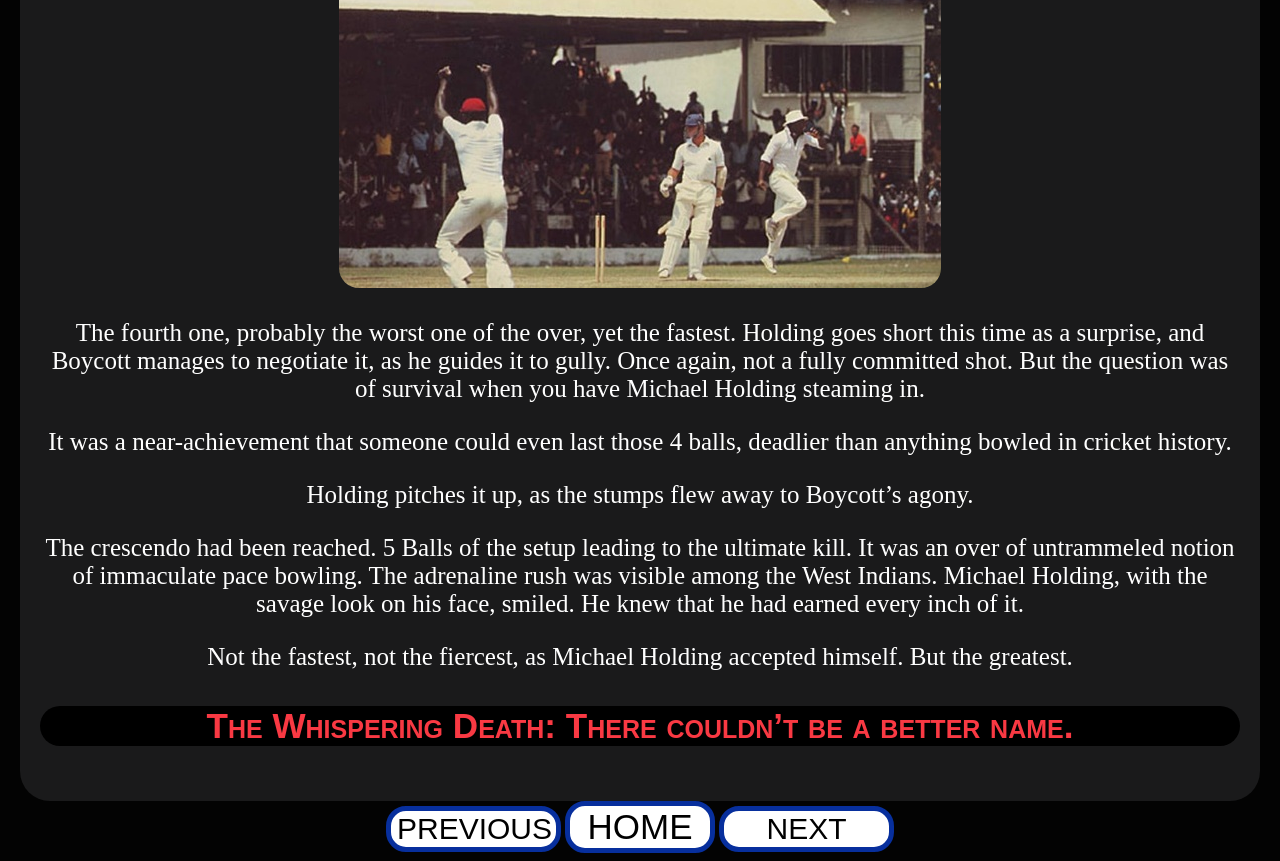
<file: blog3.html>
<!DOCTYPE html>
<html lang="en">
<head>
  <meta charset="UTF-8">
  <meta http-equiv="X-UA-Compatible" content="IE=edge">
  <meta name="viewport" content="width=device-width, initial-scale=1.0">
  <title>The Whispering Death</title>
  <link rel="stylesheet" href="stylesheet1.css">
</head>
<body class="fade_in">
  <header>
    <h3>The Whispering Death</h3>
  </header>

  <article>
    <div class="container">
      <article>
        <h4>The over of the century</h4>
        <p class="author">-Srinath Prakash</p>
        <p class="date">-March 5, 2023</p>
        <p>It was the West Indies, the Invincibles at the peak of their powers, having reached the epitome of success. This was the same England, that ignited this rampage in 1976. The fire hadn’t died yet, burning brighter than ever.</p>
        <p>In came Michael Holding, the West Indian thunderbolt with throbbing veins, raging for the first blood.</p>
        <p>In front of him, was Geoffrey Boycott, notorious for tiring the best of bowlers with a defense as sound as anyone in the history of cricket. It wasn’t going to be easy.</p>
        <p>He swiveled through his buttery action, as a vicious snake.</p>
        <p>And the very first ball, caught the edge. Boycott had no idea where the ball was. It felt just short of second slip. The shivers and quivers were already felt in the English dressing room.</p>
        <p>The man was in the mood.</p>
        <img src="images/boybott.jpeg" alt="Boycott">
        <p>And the second ball, even more penetrative, putting arguably the most technically sound batter in cricket history in an awkward position. The ball went racing past his hips, and even Dujon felt the impact is his gloves. Oohs and aahs at the slips.</p>
        <p>Every ball felt like forever for Geoffrey Boycott.</p>
        <p>The next ball, Holding goes a bit fuller and his thunderbolt strikes Boycott in the thighs. He couldn’t put bat on ball at all. Holding was unplayable.</p>
        <p>The crowd was pumped. This was pace bowling at its best.</p>
        <img src="images/holder.jpeg" alt="Holder">
        <p>The fourth one, probably the worst one of the over, yet the fastest. Holding goes short this time as a surprise, and Boycott manages to negotiate it, as he guides it to gully. Once again, not a fully committed shot. But the question was of survival when you have Michael Holding steaming in.</p>
        <p>It was a near-achievement that someone could even last those 4 balls, deadlier than anything bowled in cricket history.</p>
        <p>Holding pitches it up, as the stumps flew away to Boycott’s agony.</p>
        <p>The crescendo had been reached. 5 Balls of the setup leading to the ultimate kill. It was an over of untrammeled notion of immaculate pace bowling. The adrenaline rush was visible among the West Indians. Michael Holding, with the savage look on his face, smiled. He knew that he had earned every inch of it.</p>
        <p>Not the fastest, not the fiercest, as Michael Holding accepted himself. But the greatest.</p>
        <footer class="sachin"><h3>The Whispering Death: There couldn’t be a better name.</h3></footer>
      </article>
    </div>
  </article>
  <!-- <div class="commenting">
    <input type="text" id="comments" placeholder="Enter your feedback">
    <button id="post">POST</button>
  </div>
      <p><h3>COMMENTS</h3></p>
      <ul id="unordered"></ul> -->
  <section>
    <button id="prev_3" type="button" class="prev">PREVIOUS</button>
    <button id="home" type="button" class="home">HOME</button>
    <button id="next_3" type="button" class="next">NEXT</button> 
  </section>
  <script src="blog3.js"></script>
</body>
</html>
</file>
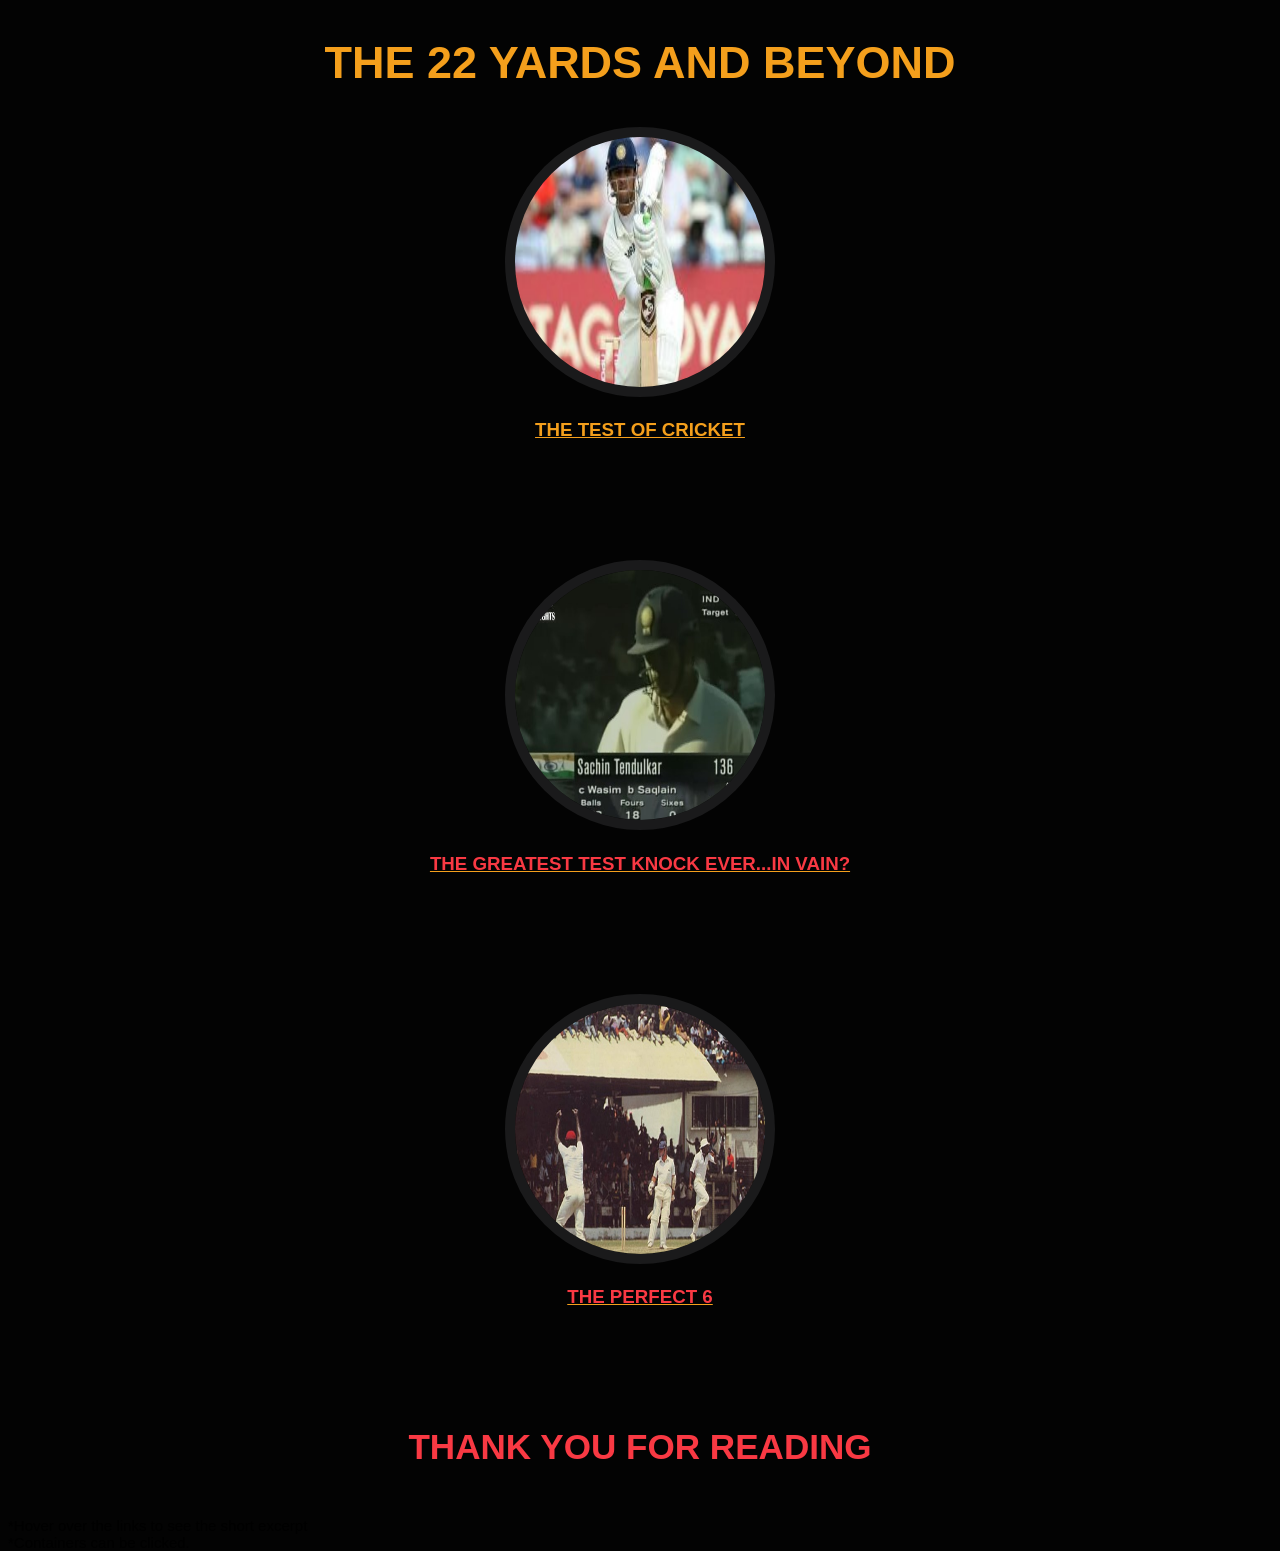
<file: main.html>
<!DOCTYPE html>
<html lang="en">
<head>
  <meta charset="UTF-8">
  <meta http-equiv="X-UA-Compatible" content="IE=edge">
  <meta name="viewport" content="width=device-width, initial-scale=1.0">
  <title>Let's talk Cricket</title>
  <link rel="stylesheet" href="stylesheet1.css">
</head>
<body class="mainbody">

<div>
<header>
  <h2>THE 22 YARDS AND BEYOND</h2>
</header>
</div>

<section>
  <div class="mega_container">
    <div id="maincontainer1" class="maincontainer">
      <img class="image" src="images/dravid.jpeg" alt="dravid">
      <a href="blog1.html"><h3>THE TEST OF CRICKET</a></h3></a>
        <div class="hovering_text">
          <p class="mainauth">-Abhishek Paitya</p>
          <p class="paragraph">It's completely a personal opinion, but to me, the real "test" lies in struggling through the hard times. Sticking to the pitch, fighting for a day to end.

            Sure, those beautiful cover drives and outswings are a sight to behold.
            
            But playing on a pitch where the ball easily carries to the bat doesn't really 'test’ you. It's always about having the patience and striking when the opportunity comes. It's not the graceful shots, but the long, boring, strenuous hours which make test cricket a test.
            
            I have always looked up to the likes of him <a href="blog1.html">more...</a></p>
        </div>
      
    </div>
    
    <div id="maincontainer2" class="maincontainer">
      <img class="image" src="images/sachin_out.jpeg" alt="sachin">
      <a href="blog2.html"><h3>THE GREATEST TEST KNOCK EVER...IN VAIN?</h3></a>
      <div class="hovering_text">
      <p class="mainauth">   -Srinath Prakash</p>
      <p>Cricket, is ridiculous.
        <br>
        A game personified by grit, perseverance and determination, fueled by emotion.
        <br>
        A game that gives you unforgettable moments, etched in your heart for eternity, elevating you in exhilaration, is yet, a sport that can abandon you in a desert of excruciating pain, where no matter how much you try, tears flow through your eyes in agony.
        <br>
        It’s indeed a tragedy that a man, crippled by back strain, fighting for his team under immense pressure, who was at the crease for a whopping 407 minutes, had to experience defeat. The sport hasn’t been fair on its best <a href="blog2.html">more...</a></p>
    </div>
      </div>
    <div id="maincontainer3" class="maincontainer">
      <img class="image" src="images/holder.jpeg" alt="holder">
      <a href="blog3.html"><h3>THE PERFECT 6</h3></a>
      <div class="hovering_text">
      <p class="mainauth">   -Srinath Prakash</p>
      <p>It was the West Indies, the Invincibles at the peak of their powers, having reached the epitome of success. This was the same England, that ignited this rampage in 1976. The fire hadn’t died yet, burning brighter than ever. 
        In came Michael Holding, the West Indian thunderbolt with throbbing veins, raging for the first blood.
        <br>
        In front of him, was Geoffrey Boycott, notorious for tiring the best of bowlers with a defense as sound as anyone in the history of cricket. It wasn’t going to be easy <a href="blog3.html">more...</a></p>
      </div>
      </div>
    
    </div>
</section>

<footer>
  <h3>THANK YOU FOR READING</h3>
</footer>
<p class="small">*Hover over the links to see the short excerpt<br>*Containers can be clicked.</p>
<script>
  document.getElementById("maincontainer1").addEventListener("click", function() {
    window.location.href = "blog1.html"
  });
  document.getElementById("maincontainer2").addEventListener("click", function() {
    window.location.href = "blog2.html"
  });
  document.getElementById("maincontainer3").addEventListener("click", function() {
    window.location.href = "blog3.html"
  });
</script>

</body>
</html>
</file>
<file: stylesheet1.css>
header {
  text-align: center;
  font-family: "Segoe UI", Tahoma, Geneva, Verdana, sans-serif;
  font-size: 30px;
  height: auto;
  width: 1000px;
  margin-left: auto;
  margin-right: auto;
  border-radius: 30px;
  /* color:#F49F1C; */
  color: #f49f1c;
}

h2 {
  text-align: center;
}
h1 {
  color: rgb(5, 0, 0);
  text-align: center;
}
h3 {
  font-family: Impact, Haettenschweiler, "Arial Narrow Bold", sans-serif;
  font-size: 30 px;
  color: #f93943;
  text-align: center;
}
h4 {
  border-radius: 20 px;
  color: #51e9f4;
}

section {
  text-align: center;
}
footer {
  /* background-image: linear-gradient(to right,#09203F , #537895); */
  font-family: Impact, Haettenschweiler, "Arial Narrow Bold", sans-serif;
  text-align: center;
  font-size: 30px;
  height: auto;
  width: 1200px;
  margin-left: auto;
  margin-right: auto;
  border-radius: 30px;
}

.prev {
  align-self: auto;
  border: 5px solid #072f9d;
  font-size: 30px;
  background-color: #ffffff;
  width: 175px;
  border-radius: 20px;
}
.prev:hover {
  align-self: auto;
  border: 5px solid #072f9d;
  font-size: 27px;
  width: 170px;
}
.home {
  align-self: auto;
  border: 5px solid #072f9d;
  font-size: 35px;
  font: bold;
  background-color: #ffffff;
  width: 150px;
  border-radius: 20px;
}
.home:hover {
  align-self: auto;
  border: 5px solid #072f9d;
  font-size: 33px;
  background-color: #da0463;
  width: 145px;
}
.next {
  align-self: auto;
  border: 5px solid #072f9d;
  font-size: 30px;
  background-color: #ffffff;
  width: 175px;
  border-radius: 20px;
}
.next:hover {
  align-self: auto;
  border: 5px solid #072f9d;
  font-size: 27px;
  background-color: #ffffff;
  width: 175px;
}

.container {
  width: 1200px;
  height: auto;
  align-self: center;
  align-content: center;
  text-align: center;
  padding: 20px;
  color: white;
  font-family: sans-serif;
  font-size: 20px;
  background-color: #1a1a1b;
  margin-left: auto;
  margin-right: auto;
  border-radius: 30px;
}

.sachin {
  color: aliceblue;
  text-align: center;
  font-size: 30px;
  font-variant: small-caps;
  background-color: black;
  width: auto;
  height: auto;
}

img {
  border-radius: 20px;
}
.author {
  margin-left: 75%;
  font-size: 30px;
}
.date {
  margin-left: 75%;
  font-size: large;
}

.mainauth {
  text-align: end;
  font-size: 20px;
}

a {
  color: #f49f1c;
}

a:hover {
  color: crimson;
}

.maincontainer {
  width: auto;
  height: auto;
  align-self: center;
  align-content: center;
  text-align: center;
  border-radius: 25px;
}

.hovering_text {
  width: auto;
  height: fit-content;
  background-color:#1a1a1b;
  color: whitesmoke;
  display: none;
  border-radius: 25px;
  transition-delay: 5s;
  font-family: "Franklin Gothic Medium", "Arial Narrow", Arial, sans-serif;
  font-size: 25px;
}

.image {
  border-radius: 100%;
  border: 10px solid #1a1a1b;
  margin-left: auto;
  margin-right: auto;
  height: 250px;
  width: 250px;
}

.maincontainer:hover .hovering_text {
  animation: fadeIn 2s;
  box-shadow: 0 5px 15px rgba(0, 0, 0, 0.8);
  display: block;
}

.mainbody {
  animation: fadeIn 2s;
  background-color: #030303;
}

body {
  background-color: #030e4f;
}


.mega_container .maincontainer {
  margin-bottom: 100px;
}

article {
  font-family: Georgia, "Times New Roman", Times, serif;
  font-size: 25px;
}
.small {
  font-family: "Trebuchet MS", "Lucida Sans Unicode", "Lucida Grande",
    "Lucida Sans", Arial, sans-serif;
  font-size: 15px;
  position: absolute;
}

.fade_in {
  animation: fadeIn 3s;
  background-color: #030303;
}

@keyframes fadeIn {
  from {
    opacity: 0;
  }
  to {
    opacity: 1;
  }
}

@keyframes fadeout {
  from {
    opacity: 1;
  }
  to {
    opacity: 0;
  }
}

.commenting {
  margin-top: 10px;
  margin-left: 10%;
}
#comments {
  width: 1100px;
  height: 38px;
}

#post {
  height: 44px;
  width:max-content;
  background-color: rgba(19, 19, 169, 0.862);
  color: #000000;
  font-size: 20px;
  border: 2px solid rgba(24, 87, 222, 0.819);
  margin-left: 50%;
  margin-right: 25%;
}

#post:hover {
  box-shadow: 0 5px 15px #1a1a1b;
  height: 40px;
}

#unordered {
  font-family: Arial, Helvetica, sans-serif;
  font-size: 30px;
  border: 4px solid #1a1a1b;
  border-radius: 25px;
  text-align:left;
  color: white;
  font-family: 'Franklin Gothic Medium', 'Arial Narrow', Arial, sans-serif;
}

.heading {
  margin-left: auto;
  margin-right: auto;
}
.more {
  color: blueviolet;
}

.topg{
  /* background-color: #1a1a1b; */
  width:1200 px;
  height: auto;

}
</file>
